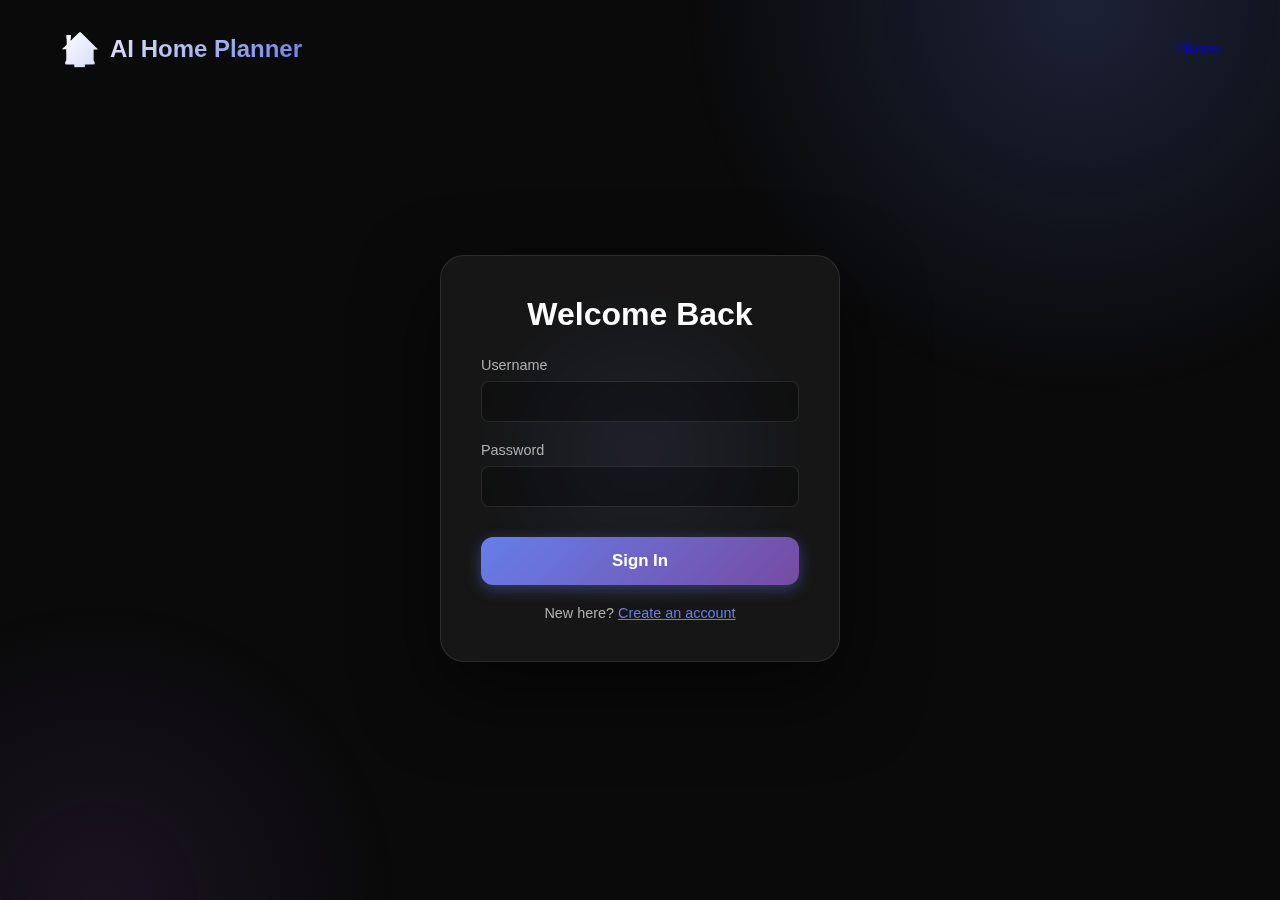
<file: frontend/login.html>
<!DOCTYPE html>
<html lang="en">

<head>
    <meta charset="UTF-8">
    <title>AI Home Planner - Login</title>
    <meta name="viewport" content="width=device-width, initial-scale=1.0">
    <link rel="stylesheet" href="style.css">
    <style>
        .auth-container {
            display: flex;
            justify-content: center;
            align-items: center;
            min-height: 80vh;
        }

        .auth-box {
            background: rgba(255, 255, 255, 0.05);
            backdrop-filter: blur(20px);
            border: 1px solid rgba(255, 255, 255, 0.1);
            border-radius: 24px;
            padding: 40px;
            width: 100%;
            max-width: 400px;
            box-shadow: 0 30px 80px rgba(0, 0, 0, 0.6);
        }

        .auth-box h2 {
            text-align: center;
            margin-bottom: 24px;
            font-size: 2rem;
            color: #fff;
        }

        .input-group {
            margin-bottom: 20px;
        }

        .input-group label {
            display: block;
            margin-bottom: 8px;
            color: #b0b0b0;
        }

        .input-group input {
            width: 100%;
            padding: 12px;
            background: rgba(0, 0, 0, 0.3);
            border: 1px solid rgba(255, 255, 255, 0.1);
            border-radius: 8px;
            color: #fff;
            outline: none;
        }

        .input-group input:focus {
            border-color: #667eea;
        }

        .btn-full {
            width: 100%;
            margin-top: 10px;
        }

        .toggle-link {
            text-align: center;
            margin-top: 20px;
            font-size: 0.9rem;
            color: #b0b0b0;
            cursor: pointer;
        }

        .toggle-link span {
            color: #667eea;
            text-decoration: underline;
        }
    </style>
</head>

<body>
    <div class="bg-gradient">
        <div class="bg-orb"></div>
    </div>

    <div class="container">
        <header>
            <a href="index.html" class="logo" style="text-decoration: none;">
                <span class="logo-icon">🏠</span>
                AI Home Planner
            </a>
            <nav>
                <a href="index.html">Home</a>
            </nav>
        </header>

        <div class="auth-container">
            <!-- LOGIN FORM -->
            <div class="auth-box" id="login-box">
                <h2>Welcome Back</h2>
                <form id="login-form">
                    <div class="input-group">
                        <label>Username</label>
                        <input type="text" id="login-username" required>
                    </div>
                    <div class="input-group">
                        <label>Password</label>
                        <input type="password" id="login-password" required>
                    </div>
                    <button type="submit" class="btn btn-primary btn-full">Sign In</button>
                </form>
                <div class="toggle-link" onclick="toggleAuth('register')" style="position: relative; z-index: 10;">
                    New here? <span>Create an account</span>
                </div>
            </div>

            <!-- REGISTER FORM -->
            <div class="auth-box" id="register-box" style="display: none;">
                <h2>Create Account</h2>
                <form id="register-form">
                    <div class="input-group">
                        <label>Username</label>
                        <input type="text" id="reg-username" required>
                    </div>
                    <div class="input-group">
                        <label>Email</label>
                        <input type="email" id="reg-email" required>
                    </div>
                    <div class="input-group">
                        <label>Password</label>
                        <input type="password" id="reg-password" required>
                    </div>
                    <button type="submit" class="btn btn-primary btn-full">Register</button>
                </form>
                <div class="toggle-link" onclick="toggleAuth('login')" style="position: relative; z-index: 10;">
                    Already have an account? <span>Login</span>
                </div>
            </div>
        </div>
    </div>

    <script src="config.js"></script>
    <script>
        const API_URL = CONFIG.API_URL;

        function toggleAuth(mode) {
            document.getElementById('login-box').style.display = mode === 'login' ? 'block' : 'none';
            document.getElementById('register-box').style.display = mode === 'register' ? 'block' : 'none';
        }

        document.getElementById('login-form').addEventListener('submit', async (e) => {
            e.preventDefault();
            const username = document.getElementById('login-username').value;
            const password = document.getElementById('login-password').value;

            const formData = new FormData();
            formData.append('username', username);
            formData.append('password', password);

            try {
                const res = await fetch(`${API_URL}/token`, {
                    method: 'POST',
                    body: formData
                });
                if (!res.ok) throw new Error('Login failed');
                const data = await res.json();
                localStorage.setItem('token', data.access_token);
                window.location.href = 'dashboard.html';
            } catch (err) {
                alert(err.message);
            }
        });

        document.getElementById('register-form').addEventListener('submit', async (e) => {
            e.preventDefault();
            const username = document.getElementById('reg-username').value;
            const email = document.getElementById('reg-email').value;
            const password = document.getElementById('reg-password').value;

            try {
                const res = await fetch(`${API_URL}/users/`, {
                    method: 'POST',
                    headers: { 'Content-Type': 'application/json' },
                    body: JSON.stringify({ username, email, password })
                });
                if (!res.ok) throw new Error('Registration failed');
                alert('Account created! Please login.');
                toggleAuth('login');
            } catch (err) {
                alert(err.message);
            }
        });
    </script>
</body>

</html>
</file>
<file: frontend/style.css>
:root {
  --bg-dark: #0a0a0a;
  --text-main: #ffffff;
  --text-muted: #b0b0b0;
  --primary-gradient: linear-gradient(135deg, #667eea 0%, #764ba2 100%);
  --glass-bg: rgba(255, 255, 255, 0.05);
  --glass-border: rgba(255, 255, 255, 0.1);
  --glass-highlight: rgba(255, 255, 255, 0.2);
  --card-shadow: 0 30px 80px rgba(0, 0, 0, 0.6);
  --font-main: 'Inter', -apple-system, BlinkMacSystemFont, 'Segoe UI', sans-serif;
}

* {
  box-sizing: border-box;
  margin: 0;
  padding: 0;
  font-family: var(--font-main);
}

body {
  min-height: 100vh;
  background: var(--bg-dark);
  color: var(--text-main);
  overflow-x: hidden;
  position: relative;
}

/* Animated Background */
.bg-gradient {
  position: fixed;
  width: 100%;
  height: 100%;
  top: 0;
  left: 0;
  z-index: -1;
  overflow: hidden;
  pointer-events: none;
}

.bg-gradient::before {
  content: '';
  position: absolute;
  width: 800px;
  height: 800px;
  background: radial-gradient(circle, rgba(102, 126, 234, 0.2) 0%, transparent 70%);
  top: -400px;
  right: -200px;
  animation: pulse 8s ease-in-out infinite;
}

.bg-gradient::after {
  content: '';
  position: absolute;
  width: 600px;
  height: 600px;
  background: radial-gradient(circle, rgba(118, 75, 162, 0.15) 0%, transparent 70%);
  bottom: -300px;
  left: -200px;
  animation: pulse 6s ease-in-out infinite;
  animation-delay: 2s;
}

.bg-orb {
  position: absolute;
  width: 400px;
  height: 400px;
  background: radial-gradient(circle, rgba(102, 126, 234, 0.1) 0%, transparent 60%);
  border-radius: 50%;
  top: 50%;
  left: 50%;
  transform: translate(-50%, -50%);
  animation: rotate 20s linear infinite;
}

@keyframes pulse {

  0%,
  100% {
    transform: scale(1);
    opacity: 0.5;
  }

  50% {
    transform: scale(1.3);
    opacity: 0.8;
  }
}

@keyframes rotate {
  from {
    transform: translate(-50%, -50%) rotate(0deg);
  }

  to {
    transform: translate(-50%, -50%) rotate(360deg);
  }
}

@keyframes fadeIn {
  from {
    opacity: 0;
    transform: translateY(20px);
  }

  to {
    opacity: 1;
    transform: translateY(0);
  }
}

/* Layout */
.container {
  max-width: 1200px;
  margin: 0 auto;
  padding: 0 20px;
  position: relative;
  z-index: 1;
}

/* Navigation */
header {
  padding: 30px 0;
  display: flex;
  justify-content: space-between;
  align-items: center;
}

.logo {
  font-size: 1.5rem;
  font-weight: 700;
  background: linear-gradient(135deg, #fff 0%, #667eea 100%);
  -webkit-background-clip: text;
  background-clip: text;
  -webkit-text-fill-color: transparent;
  display: flex;
  align-items: center;
  gap: 10px;
  text-decoration: none;
}

.logo span {
  font-size: 2rem;
}

/* Glass Card */
.glass-card {
  background: var(--glass-bg);
  backdrop-filter: blur(20px);
  -webkit-backdrop-filter: blur(20px);
  border: 1px solid var(--glass-border);
  border-radius: 24px;
  padding: 40px;
  box-shadow: var(--card-shadow);
  transition: transform 0.3s ease, border-color 0.3s ease;
}

.glass-card:hover {
  border-color: var(--glass-highlight);
}

/* Buttons */
.btn {
  padding: 14px 28px;
  border: none;
  border-radius: 12px;
  font-size: 1.05rem;
  font-weight: 600;
  cursor: pointer;
  transition: all 0.3s ease;
  text-decoration: none;
  display: inline-flex;
  align-items: center;
  justify-content: center;
  gap: 10px;
}

.btn-primary {
  background: var(--primary-gradient);
  color: white;
  box-shadow: 0 4px 15px rgba(102, 126, 234, 0.4);
}

.btn-primary:hover:not(:disabled) {
  transform: translateY(-2px);
  box-shadow: 0 12px 35px rgba(102, 126, 234, 0.5);
}

.btn-primary:disabled {
  opacity: 0.6;
  cursor: wait;
}

.btn-secondary {
  background: var(--glass-bg);
  color: #fff;
  border: 1px solid var(--glass-border);
}

.btn-secondary:hover {
  background: var(--glass-border);
  border-color: var(--glass-highlight);
}

/* Form Elements */
.input-group {
  margin-bottom: 20px;
}

.glass-input {
  width: 100%;
  padding: 14px 18px;
  background: rgba(0, 0, 0, 0.3);
  border: 1px solid var(--glass-border);
  border-radius: 12px;
  color: #fff;
  font-size: 1rem;
  outline: none;
  transition: all 0.3s ease;
}

.glass-input:focus {
  border-color: #667eea;
  background: rgba(0, 0, 0, 0.5);
  box-shadow: 0 0 0 4px rgba(102, 126, 234, 0.1);
}

.glass-select {
  appearance: none;
  background-image: url("data:image/svg+xml;charset=UTF-8,%3csvg xmlns='http://www.w3.org/2000/svg' viewBox='0 0 24 24' fill='none' stroke='white' stroke-width='2' stroke-linecap='round' stroke-linejoin='round'%3e%3cpolyline points='6 9 12 15 18 9'%3e%3c/polyline%3e%3c/svg%3e");
  background-repeat: no-repeat;
  background-position: right 1rem center;
  background-size: 1em;
}

label {
  display: block;
  margin-bottom: 8px;
  color: var(--text-muted);
  font-size: 0.9rem;
  font-weight: 500;
}

/* Utilities */
.text-center {
  text-align: center;
}

.mt-20 {
  margin-top: 20px;
}

.mb-20 {
  margin-bottom: 20px;
}

.mb-40 {
  margin-bottom: 40px;
}

.text-gradient {
  background: linear-gradient(135deg, #fff 0%, #667eea 100%);
  -webkit-background-clip: text;
  background-clip: text;
  -webkit-text-fill-color: transparent;
}

.hidden {
  display: none !important;
}

/* Scrollbar */
::-webkit-scrollbar {
  width: 8px;
}

::-webkit-scrollbar-track {
  background: var(--bg-dark);
}

::-webkit-scrollbar-thumb {
  background: #333;
  border-radius: 4px;
}

::-webkit-scrollbar-thumb:hover {
  background: #555;
}
</file>
